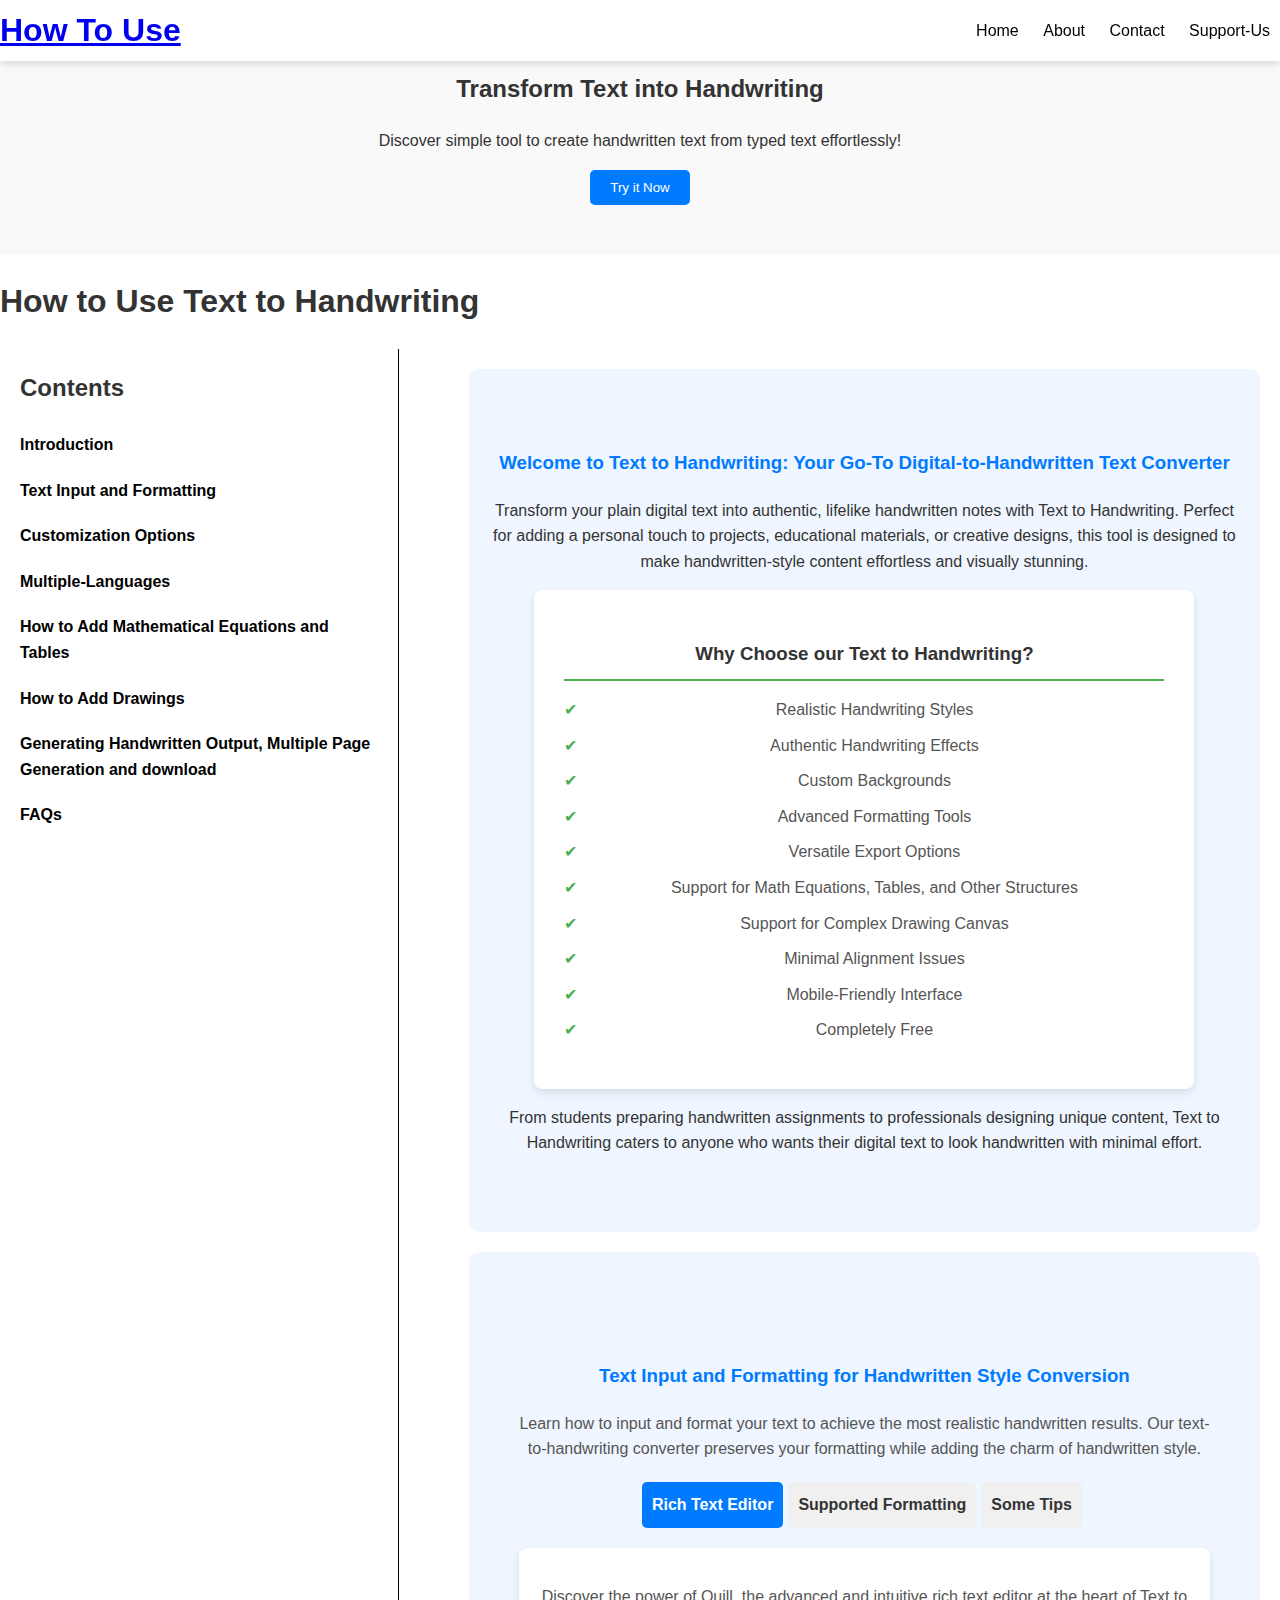
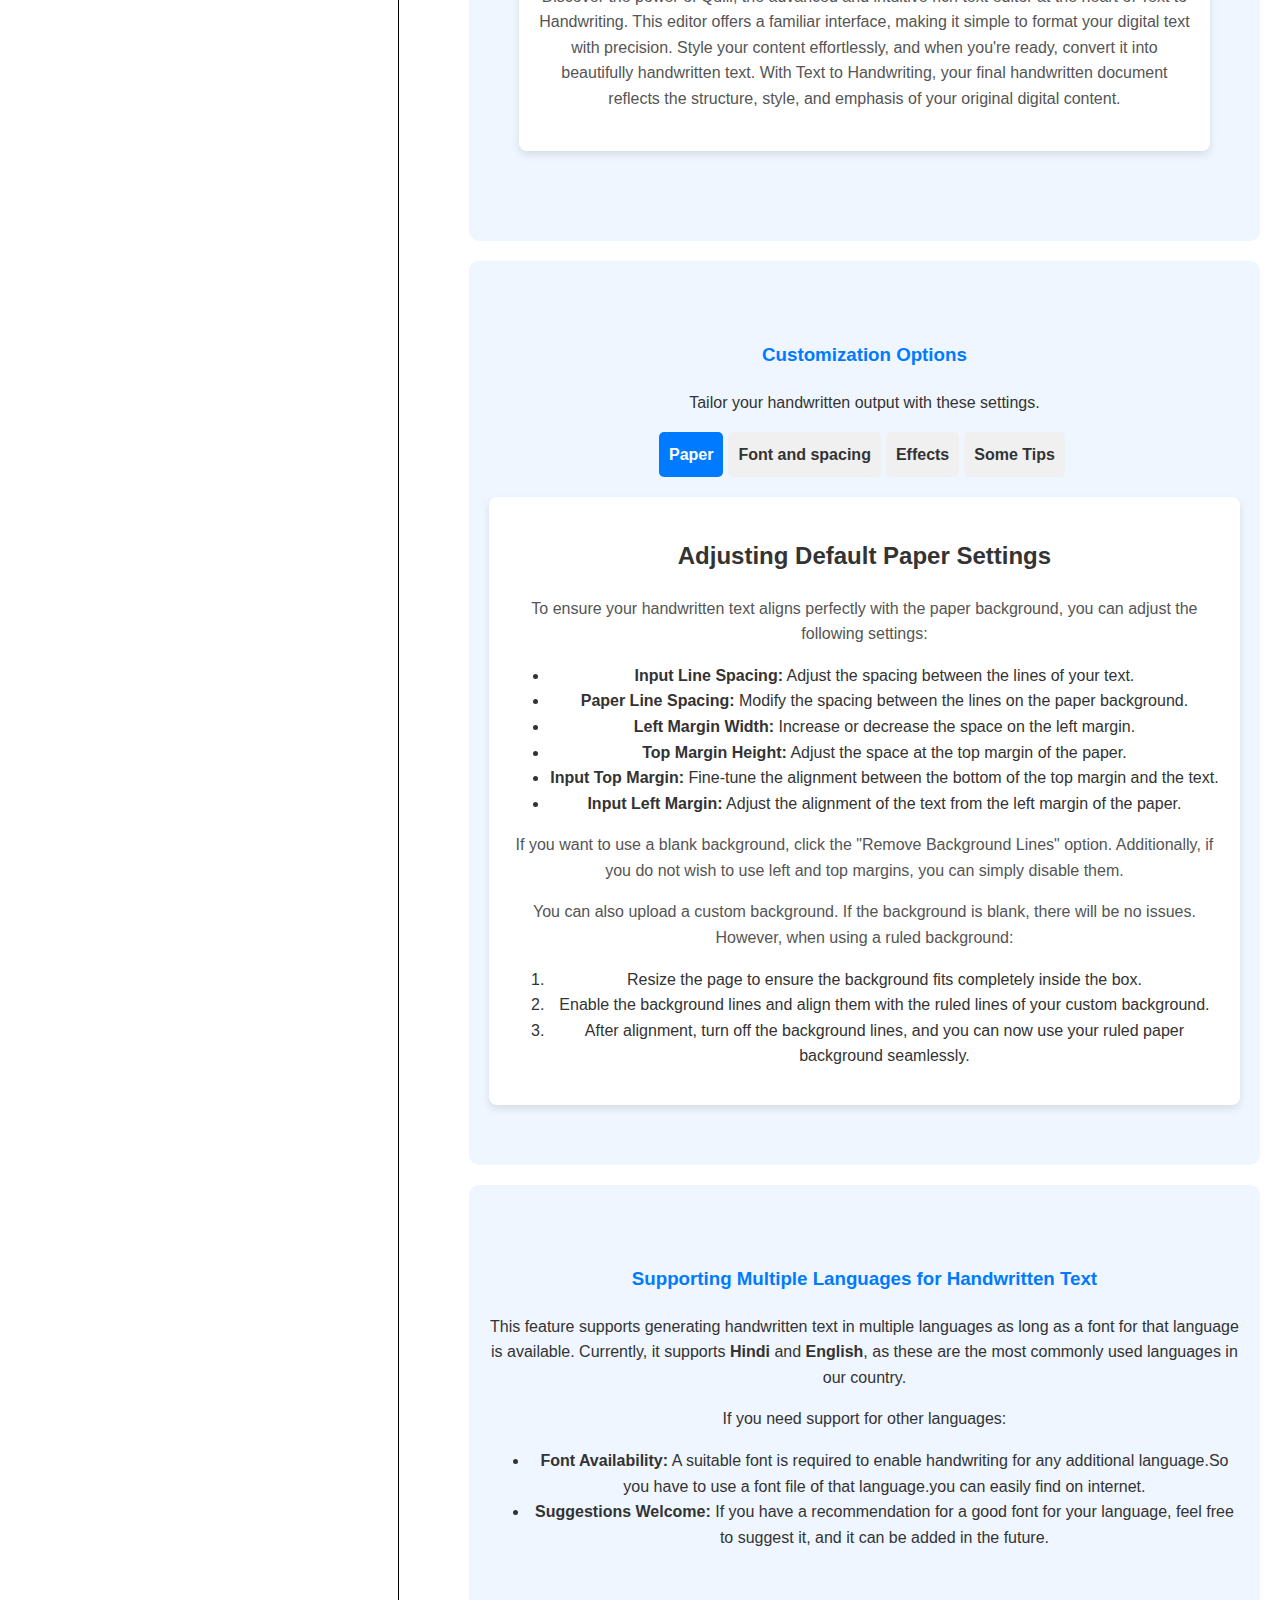
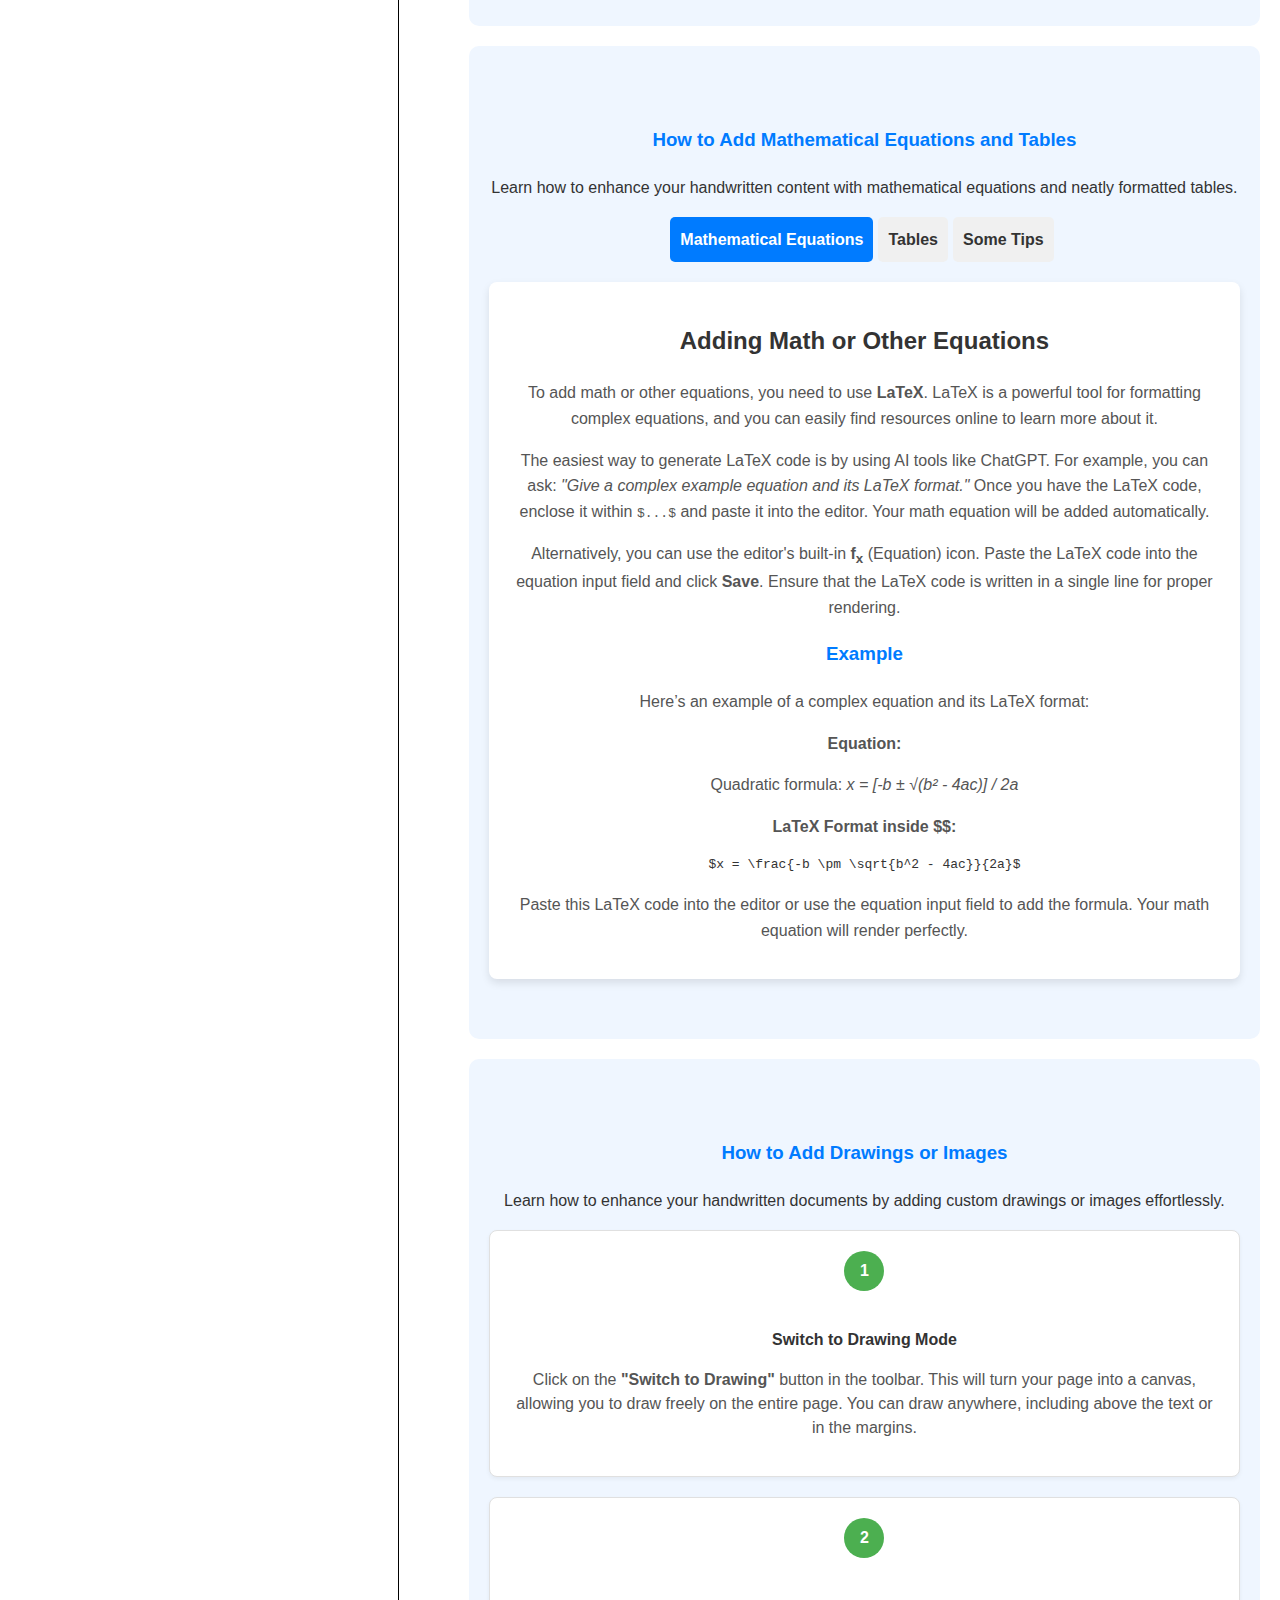
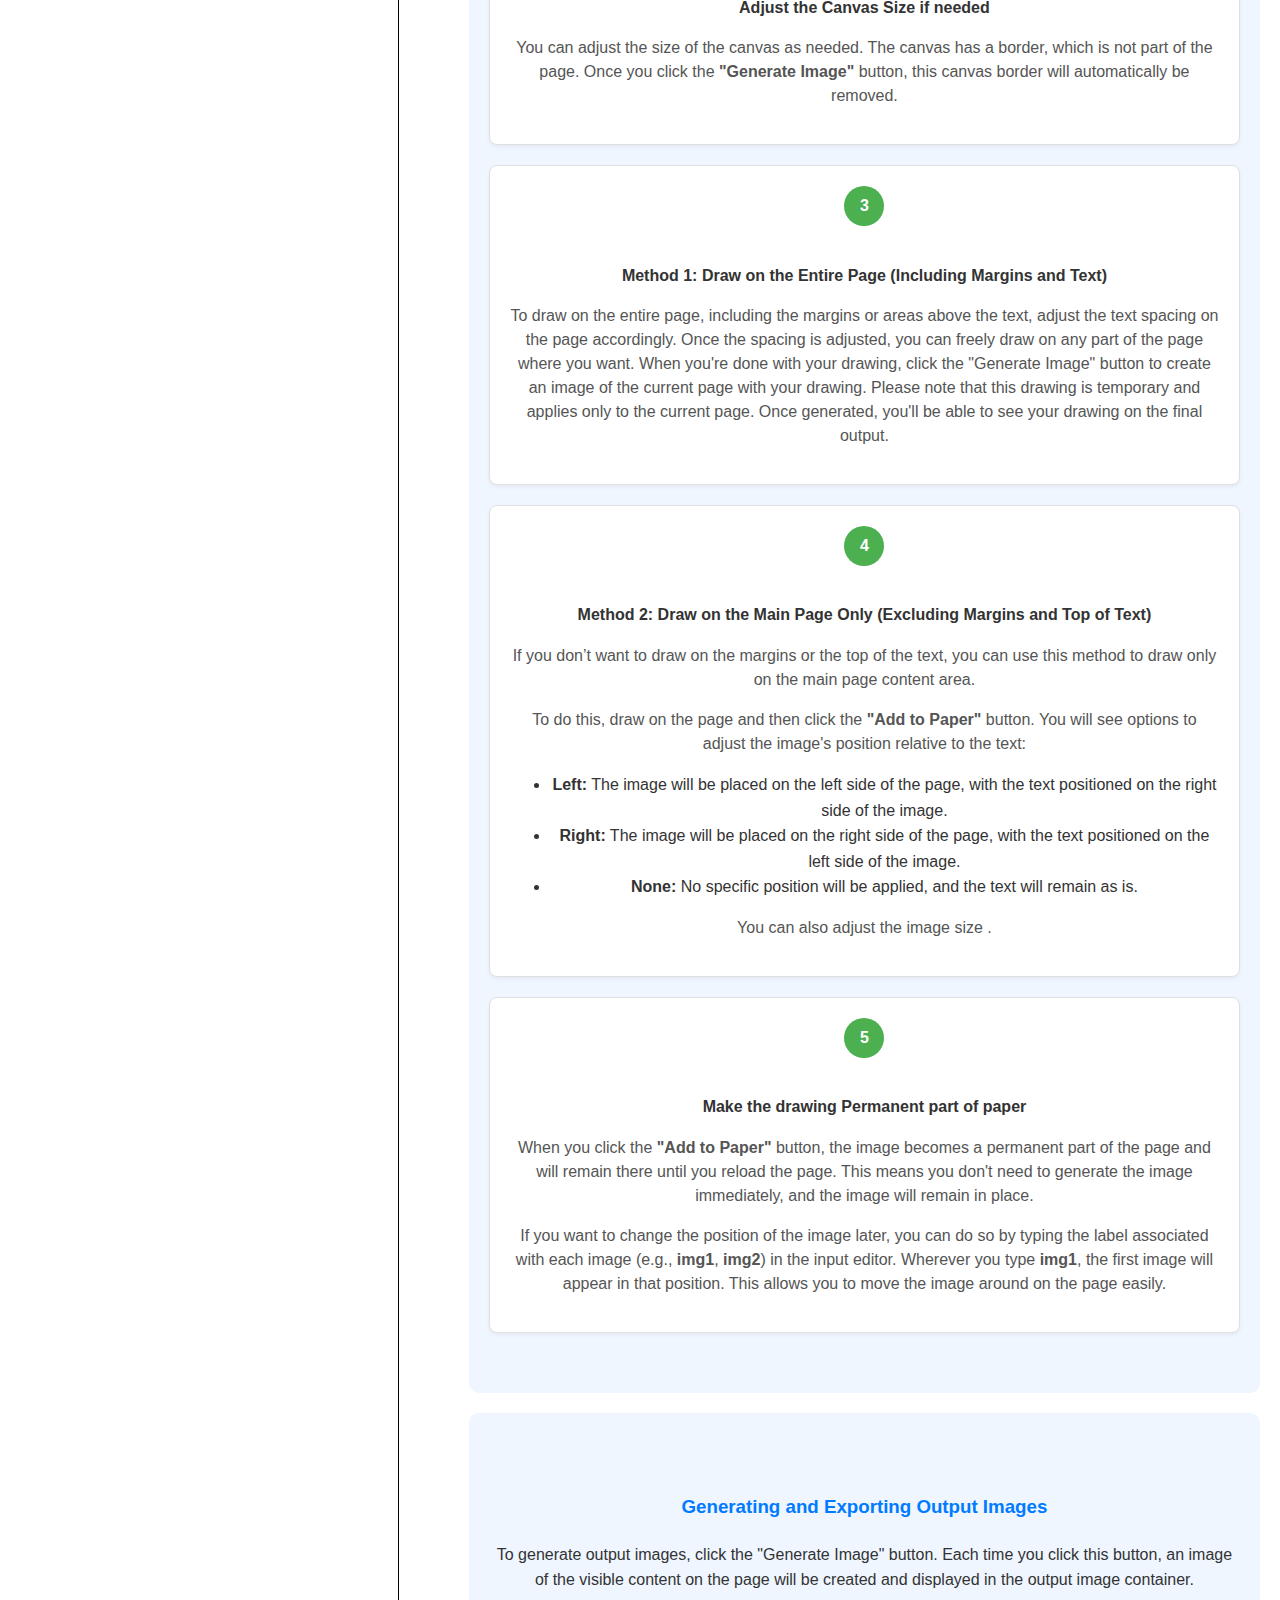
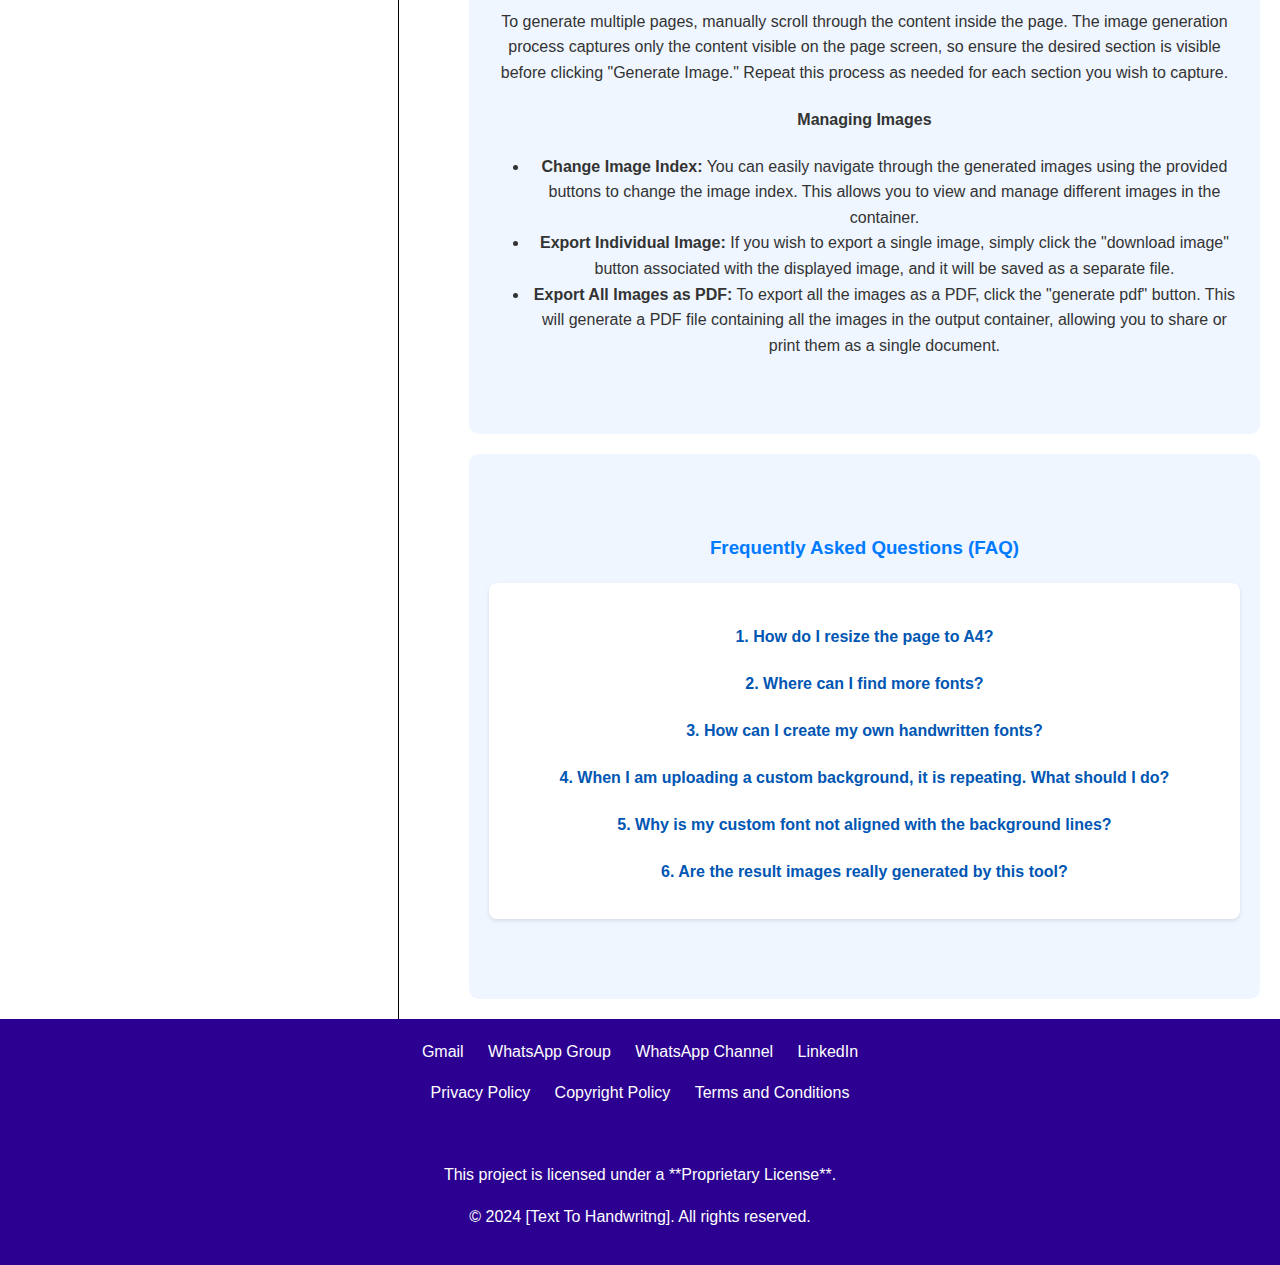
<file: Blog/index.html>
<!DOCTYPE html>
<html lang="en">
<head>

    <script async src="https://pagead2.googlesyndication.com/pagead/js/adsbygoogle.js?client=ca-pub-4703431616802452"
     crossorigin="anonymous"></script>
    
<script async src="https://www.googletagmanager.com/gtag/js?id=G-9N9V3HXNYT"></script>
<script>
    window.dataLayer = window.dataLayer || [];
    function gtag(){dataLayer.push(arguments);}

    
    gtag('consent', 'default', {
        'ad_storage': 'denied',
        'analytics_storage': 'denied',
        'ad_user_data': 'denied',
        'ad_personalization': 'denied'
    });

    gtag('js', new Date());

    
    gtag('config', 'G-9N9V3HXNYT');
</script>
  

    <meta charset="UTF-8">
    <meta name="viewport" content="width=device-width, initial-scale=1.0">
  
    
    <!-- Inline Style Tag for CSS -->
    <link rel="stylesheet" href="blog.css">



    <!-- Basic Meta Tags -->
    <meta name="google-adsense-account" content="ca-pub-4703431616802452">
<meta charset="UTF-8">
<meta http-equiv="X-UA-Compatible" content="IE=edge">
<meta name="viewport" content="width=device-width, initial-scale=1.0">
<meta name="theme-color" content="#09f">
<meta name="description" content="Transform text, complex math equations, and diagrams into realistic handwriting! Perfect for assignments, supporting multiple languages and symbols for a personalized touch.">
<meta name="keywords" content="how to use text to handwriting, convert text to handwriting, text to handwriting tutorial, text to handwriting guide, convert text into handwriting, text to handwriting for assignments, how to make text look like handwriting, text to handwriting online tool, handwritten text conversion, convert text to handwritten notes online, how to change text to handwriting, step-by-step guide to text to handwriting, convert text to realistic handwriting, text to handwriting tutorial free, text to handwriting app, free text to handwriting converter, text to handwriting converter tool, converting text to handwritten style, text to handwriting assignment help, text to handwritten notes online, easy text to handwriting, text to handwriting online guide, learn how to convert text to handwriting">

<meta name="mobile-web-app-capable" content="yes">
<meta name="author" content="Mahipal Kumawat">
<meta name="copyright" content="Mahipal Kumawat">
<meta name="robots" content="follow">

<meta http-equiv="Cache-Control" content="no-cache, no-store, must-revalidate">
<meta http-equiv="Pragma" content="no-cache">
<meta http-equiv="Expires" content="0">

<!-- Open Graph Meta Tags for Social Media Sharing -->
<meta property="og:type" content="website">
<meta property="og:title" content="How to Use Text to Handwriting">
<meta property="og:url" content="https://mahipal123456.github.io/Text-To-Handwriting/">
<meta property="og:description" content="Transform text, complex math equations, and diagrams into realistic handwriting! Perfect for assignments, supporting multiple languages and symbols for a personalized touch.">
<meta property="og:site_name" content="Text to Handwriting">
<meta property="og:image" content="preview_image.png">
<meta property="og:image:width" content="600">
<meta property="og:image:height" content="337">

<!-- Favicon Links -->
<link rel="apple-touch-icon" sizes="180x180" href="favicon_io/apple-touch-icon.png">
<link rel="icon" type="image/png" sizes="32x32" href="favicon_io/favicon-32x32.png">
<link rel="icon" type="image/png" sizes="16x16" href="favicon_io/favicon-16x16.png">
<link rel="manifest" href="favicon_io/site.webmanifest">

<!-- Title -->
<title>How to Use Text to Handwriting </title>

</head>

<body>

<!-- Header Section -->
<header>
    <div class="header-container">
        <a href="/Blog/">
            <h1 class="logo">How To Use</h1>
        </a>
        
        <nav class="navbar">
            <a href="../">Home</a>
            <a href="../#About">About</a>
        
            <a href="../#Contact">Contact</a>
            <a href="../#support">Support-Us</a>
        </nav>
        <div class="menu-icon" onclick="toggleMenu()">☰</div>
    </div>
</header>


<!-- weblink Section -->
<section class="weblink">
    <h2>Transform Text into Handwriting</h2>
    <p>Discover simple tool to create handwritten text from typed text effortlessly!</p>
    <button class="cta-button" onclick="window.location.href='../'">Try it Now</button>
</section>

<!-- Main Content Section -->
<h1>How to Use Text to Handwriting</h1>
<main class="content-container">
    
    <div class="sidebar">
        <h2>Contents</h2>
        <a href="#intro">Introduction</a>
        <a href="#textformat">Text Input and Formatting</a>
        <a href="#costomize">Customization Options</a>
        <a href="#multi-language-support">Multiple-Languages</a>
        
        <a href="#mathtable">How to Add Mathematical Equations and Tables</a>
        <a href="#drawing">How to Add Drawings</a>
        <a href="#generate-output-images">Generating Handwritten Output, Multiple Page Generation and download</a>
        
       
        
        <!-- <a href="#comparison">Comparison of Tools</a> -->
        <a href="#faqs">FAQs</a>
    </div>
    

    <!-- Blog Post Content -->
    <article class="blog-post">
        <!-- Introduction Page -->
        <section id="intro" class="page-content">
            <h3>Welcome to Text to Handwriting: Your Go-To Digital-to-Handwritten Text Converter</h3>
            <p>Transform your plain digital text into authentic, lifelike handwritten notes with Text to Handwriting. Perfect for adding a personal touch to projects, educational materials, or creative designs, this tool is designed to make handwritten-style content effortless and visually stunning.</p>
            <div id="why-us">
                <h3>Why Choose our Text to Handwriting?</h3>
                <ul>
                    <li>Realistic Handwriting Styles</li>
                    <li>Authentic Handwriting Effects</li>
                    <li>Custom Backgrounds</li>
                    <li>Advanced Formatting Tools</li>
                    <li>Versatile Export Options</li>
                    <li>Support for Math Equations, Tables, and Other Structures</li>
                    <li>Support for Complex Drawing Canvas</li>
                    <li>Minimal Alignment Issues</li>
                    <li>Mobile-Friendly Interface</li>
                    <li>Completely Free</li>
                </ul>
                
            </div>
            <p>From students preparing handwritten assignments to professionals designing unique content, Text to Handwriting caters to anyone who wants their digital text to look handwritten with minimal effort.</p>
            
        </section>

        <!-- Text Input and Formatting Section -->
<section id="textformat" class="page-content">
    <div id="text-input-formatting">
        <h3>Text Input and Formatting for Handwritten Style Conversion</h3>
        <p>Learn how to input and format your text to achieve the most realistic handwritten results. Our text-to-handwriting converter preserves your formatting while adding the charm of handwritten style.</p>
        
        <div class="tabs">
            <ul>
                <li class="active" id="tab-rich-text-editor">Rich Text Editor</li>
                <li id="tab-supported-formatting">Supported Formatting</li>
                <li id="tab-preparation-tips">Some Tips</li>
            </ul>
        </div>
    
        <div class="tab-content">
            <div class="tab-pane active" id="content-rich-text-editor">
                <p>Discover the power of Quill, the advanced and intuitive rich text editor at the heart of Text to Handwriting. This editor offers a familiar interface, making it simple to format your digital text with precision. Style your content effortlessly, and when you're ready, convert it into beautifully handwritten text. With Text to Handwriting, your final handwritten document reflects the structure, style, and emphasis of your original digital content.</p>
            </div>
            <div class="tab-pane" id="content-supported-formatting">
                <p>
                    Our handwriting generator supports a wide range of HTML elements, text styles, and math equations to create authentic-looking handwritten documents:
                  </p>
                  <ul>
                    <li>Paragraphs and line breaks</li>
                    <li>Headings </li>
                    <li>Bold, italic, underline, and strikethrough text</li>
                    <li>Font colors and highlight font </li>
                    <li>Tables with customizable cells</li>
                    <li>Ordered and unordered lists</li>
                    <li>Text alignment (left, center, right, justify)</li>
                    <li>Superscript and subscript</li>
                    <li>Math equations (powered by LaTeX or MathML)</li>
                  </ul>
                  <p>
                    Text to Handwriting accurately transforms these elements into a natural, handwritten appearance, ensuring your formatting, layout, and even mathematical expressions are perfectly preserved.
                  </p>
            </div>
            <div class="tab-pane" id="content-preparation-tips">
                <h2>Using the Editor Effectively</h2>
                <p>
                    When you paste text into the editor, it may retain the copied styles from the source. If you prefer plain text, simply select the pasted content and click the 
                    <strong><i>T<sub>x</sub></i></strong> (Remove Formatting) icon. This will strip the text of any styling, leaving it plain.
                </p>
                <p>
                    If you want to use different font sizes, you can easily adjust them using the editor tools. However, if you are working with ruled paper, avoid using multiple font sizes as this may cause alignment issues. To prevent such problems, consider using a blank background instead of ruled paper.
                </p>
            </div>
            
        </div>
    </div>
</section>

<!-- Customization Options Section -->
<section id="costomize" class="page-content">
    <div id="customization-options">
        <h3>Customization Options</h3>
        <p>Tailor your handwritten output with these settings.</p>
    
        <div class="tabs">
            <ul>
                <li class="active" id="tab-paper">Paper</li>
                <li id="tab-font">Font and spacing</li>
                <li id="tab-effects">Effects</li>
                <li id="tab-general">Some Tips</li>
            </ul>
        </div>
    
        <div class="tab-content">
            <div class="tab-pane active" id="content-paper">
                <h2>Adjusting Default Paper Settings</h2>
                <p>
                    To ensure your handwritten text aligns perfectly with the paper background, you can adjust the following settings:
                </p>
                <ul>
                    <li><strong>Input Line Spacing:</strong> Adjust the spacing between the lines of your text.</li>
                    <li><strong>Paper Line Spacing:</strong> Modify the spacing between the lines on the paper background.</li>
                    <li><strong>Left Margin Width:</strong> Increase or decrease the space on the left margin.</li>
                    <li><strong>Top Margin Height:</strong> Adjust the space at the top margin of the paper.</li>
                    <li><strong>Input Top Margin:</strong> Fine-tune the alignment between the bottom of the top margin and the text.</li>
                    <li><strong>Input Left Margin:</strong> Adjust the alignment of the text from the left margin of the paper.</li>
                </ul>
                <p>
                    If you want to use a blank background, click the "Remove Background Lines" option. Additionally, if you do not wish to use left and top margins, you can simply disable them.
                </p>
                <p>
                    You can also upload a custom background. If the background is blank, there will be no issues. However, when using a ruled background:
                </p>
                <ol>
                    <li>Resize the page to ensure the background fits completely inside the box.</li>
                    <li>Enable the background lines and align them with the ruled lines of your custom background.</li>
                    <li>After alignment, turn off the background lines, and you can now use your ruled paper background seamlessly.</li>
                </ol>
            </div>
            <div class="tab-pane" id="content-font">
                <h2>Font and Text Adjustments</h2>
                <p>
                    You can easily adjust the font size of your text using the <strong>Font Size</strong> option. Additionally, you can change the font size of specific parts of the text using the editor.
                </p>
                <p>
                    The editor also allows you to customize the appearance of your text. You can:
                </p>
                <ul>
                    <li><strong>Change the color</strong> of the font to match your preferences.</li>
                    <li><strong>Highlight</strong> text to make it stand out.</li>
                    <li><strong>Apply formatting</strong> like <strong>bold</strong>, <em>italic</em>, and other styles as needed.</li>
                </ul>
                <p>
                    Additionally, you can adjust <strong>letter spacing</strong>, <strong>word spacing</strong>, and other spacing options to fine-tune the appearance of your text.
                </p>
            </div>
            <div class="tab-pane" id="content-effects">
                <h2>Shadow Effect Adjustment</h2>
                <p>
                    You can easily turn the shadow effect on or off according to your preference. Simply toggle the setting to apply or remove the shadow effect from your text.
                </p>
            </div>
            <div class="tab-pane" id="content-general">
                <p>
                    When adjusting the spacing, ensure that the <strong>input line spacing</strong> and <strong>paper line spacing</strong> are either the same or in a proper ratio to each other. This ensures that the text aligns properly with the paper lines.
                  </p>
                  <p>
                    It is not recommended to use different font sizes when working with ruled paper, as this may cause alignment issues and disrupt the overall appearance.
                  </p>
                  <p>
                    To style text in the left and top margins where only plain text is allowed, first apply all desired styling, such as color changes, formatting, or layout adjustments, in the main container. Once the text is styled as needed, you can copy the styled version from the main container and then paste  into the margins. This ensures that the text is visually aligned with your intended design while adhering to the plain-text restrictions in the margins.
                  </p>
            </div>
        </div>
    </div>
</section>



<section id="multi-language-support" class="page-content">
    <h3>Supporting Multiple Languages for Handwritten Text</h3>
    <p>This feature supports generating handwritten text in multiple languages as long as a font for that language is available. Currently, it supports <strong>Hindi</strong> and <strong>English</strong>, as these are the most commonly used languages in our country.</p>

    <p>If you need support for other languages:</p>
    <ul>
        <li><strong>Font Availability:</strong> A suitable font is required to enable handwriting for any additional language.So you have to use a font file of that language.you can easily find on internet.</li>
        <li><strong>Suggestions Welcome:</strong> If you have a recommendation for a good font for your language, feel free to suggest it, and it can be added in the future.</li>
    </ul>
</section>


<!-- Math and Tables Section -->
<section id="mathtable" class="page-content">
    <div id="math-and-tables">
        <h3>How to Add Mathematical Equations and Tables</h3>
        <p>Learn how to enhance your handwritten content with mathematical equations and neatly formatted tables.</p>
    
        <div class="tabs">
            <ul>
                <li class="active" id="tab-equations">Mathematical Equations</li>
                <li id="tab-tables">Tables</li>
                <li id="tab-tips">Some Tips</li> <!-- Added Tips Tab -->
            </ul>
        </div>
    
        <div class="tab-content">
            <div class="tab-pane active" id="content-equations">
                <h2>Adding Math or Other Equations</h2>
                <p>
                    To add math or other equations, you need to use <strong>LaTeX</strong>. LaTeX is a powerful tool for formatting complex equations, and you can easily find resources online to learn more about it.
                </p>
                <p>
                    The easiest way to generate LaTeX code is by using AI tools like ChatGPT. For example, you can ask: 
                    <em>"Give a complex example equation and its LaTeX format."</em> Once you have the LaTeX code, enclose it within <code>$...$</code> and paste it into the editor. Your math equation will be added automatically.
                </p>
                <p>
                    Alternatively, you can use the editor's built-in <strong>f<sub>x</sub></strong> (Equation) icon. Paste the LaTeX code into the equation input field and click <strong>Save</strong>. Ensure that the LaTeX code is written in a single line for proper rendering.
                </p>
                <h3>Example</h3>
                <p>Here’s an example of a complex equation and its LaTeX format:</p>
                <p><strong>Equation:</strong></p>
                <p>
                    Quadratic formula: <em>x = [-b ± √(b² - 4ac)] / 2a</em>
                </p>
                <p><strong>LaTeX Format inside $$:</strong></p>
                <pre><code>$x = \frac{-b \pm \sqrt{b^2 - 4ac}}{2a}$</code></pre>
                <p>
                    Paste this LaTeX code into the editor or use the equation input field to add the formula. Your math equation will render perfectly.
                </p>
            </div>
            <div class="tab-pane" id="content-tables">
                <div class="latex-table-tips">
                    <h2>Adding Tables with LaTeX (KaTeX Supported)</h2>
                    <p>
                      Similar to adding math equations, you can also add tables using LaTeX (KaTeX supported). LaTeX tables provide a structured and professional way to display data in your document.
                    </p>
                    <p>
                      Follow these steps to add a table using LaTeX:
                    </p>
                    <ol>
                      <li>Write your LaTeX table code as usual, but ensure it’s in a single line to avoid rendering issues.</li>
                      <li>Enclose the LaTeX code with <code>$</code> at the beginning and end of the code.</li>
                      <li>Paste the LaTeX code into the editor to render the table properly.</li>
                    </ol>
                    <p><strong>Example:</strong></p>
                    <p>
                      A simple 2x2 table in LaTeX format:
                    </p>
                    <p><strong>LaTeX Format for the Table (Single Line):</strong></p>
                    <pre><code>
                  $ \begin{array}{|c|c|} \hline a & b \\ \hline 1 & 2 \\ \hline 3 & 4 \\ \hline \end{array} $
                    </code></pre>
                    <p>
                      Once the LaTeX code is in a single line and enclosed in <code>$</code>, paste it into the editor. The table will be rendered as a neat, formatted structure.
                    </p>
                    <p>
                      To create more complex tables, simply extend the LaTeX code with additional rows and columns. LaTeX tables offer various options for alignment and customization.
                    </p>
                  </div>
                  
            </div>

            <div class="tab-pane" id="content-tips">
                <h2>Math and Table Tips</h2>
                <p>Here are some helpful tips for working with LaTeX equations and tables:</p>
                <ul>
                    <li><strong>Ensure Single Line for LaTeX:</strong> Always write LaTeX code for equations and tables in a single line. This helps avoid formatting issues in the editor.</li>
                    <li><strong>Use $ for Inline Equations:</strong> To display an equation within a paragraph, enclose the LaTeX code in <code>$...$</code>.</li>
                    <li><strong>Avoid Using Ruled Paper:</strong> When inserting tables or equations, it's recommended not to use ruled paper, as it can create alignment issues. A blank background is better for these elements.</li>
                    <li><strong>Tables can be Nested:</strong> You can create nested tables by placing one table inside another. Just ensure that your LaTeX code remains properly structured.</li>
                    <li><strong>Preview Before Finalizing:</strong> Always preview your LaTeX equations and tables before generating the final handwritten document to ensure the formatting is correct.</li>
                </ul>
                <p><strong>Important Note:</strong></p>
                <p>
                You cannot directly edit LaTeX elements like equations or tables using the editor. To change LaTeX elements, such as adjusting the font color, bold, etc., you must modify the LaTeX code itself. The editor allows changes to visual styles (like font size, background, etc.), but the LaTeX content must be modified through LaTeX code directly.
                </p>
            </div>
        </div>
    </div>
</section>

        <!-- How to Add Drawings Page -->
        <section id="drawing" class="page-content">
            
                
                    <h3>How to Add Drawings or Images</h3>
                    <p>Learn how to enhance your handwritten documents by adding custom drawings or images effortlessly.</p>
                
                
                <div class="drawing-steps">
                    <div class="step-box">
                        <span class="step-number">1</span>
                        <h4>Switch to Drawing Mode</h4>
                        <p>Click on the <strong>"Switch to Drawing"</strong> button in the toolbar. This will turn your page into a canvas, allowing you to draw freely on the entire page. You can draw anywhere, including above the text or in the margins.</p>
                    </div>
                
                    <div class="step-box">
                        <span class="step-number">2</span>
                        <h4>Adjust the Canvas Size if needed</h4>
                        <p>You can adjust the size of the canvas as needed. The canvas has a border, which is not part of the page. Once you click the <strong>"Generate Image"</strong> button, this canvas border will automatically be removed.</p>
                    </div>
                
                    <div class="step-box">
                        <span class="step-number">3</span>
                        <h4>Method 1: Draw on the Entire Page (Including Margins and Text)</h4>
                        <p>To draw on the entire page, including the margins or areas above the text, adjust the text spacing on the page accordingly. Once the spacing is adjusted, you can freely draw on any part of the page where you want.

                            When you're done with your drawing, click the "Generate Image" button to create an image of the current page with your drawing. Please note that this drawing is temporary and applies only to the current page. Once generated, you'll be able to see your drawing on the final output.</p>
                    </div>
                
                    <div class="step-box">
                        <span class="step-number">4</span>
                        <h4>Method 2: Draw on the Main Page Only (Excluding Margins and Top of Text)</h4>
                        <p>If you don’t want to draw on the margins or the top of the text, you can use this method to draw only on the main page content area.</p>
                        <p>To do this, draw on the page and then click the <strong>"Add to Paper"</strong> button. You will see options to adjust the image's position relative to the text:</p>
                        <ul>
                            <li><strong>Left:</strong> The image will be placed on the left side of the page, with the text positioned on the right side of the image.</li>
                            <li><strong>Right:</strong> The image will be placed on the right side of the page, with the text positioned on the left side of the image.</li>
                            <li><strong>None:</strong> No specific position will be applied, and the text will remain as is.</li>
                        </ul>
                        <p>You can also adjust the image size .</p>
                    </div>
                
                    <div class="step-box">
                        <span class="step-number">5</span>
                        <h4>Make the drawing  Permanent part of paper</h4>
                        <p>When you click the <strong>"Add to Paper"</strong> button, the image becomes a permanent part of the page and will remain there until you reload the page. This means you don't need to generate the image immediately, and the image will remain in place.</p>
                        <p>If you want to change the position of the image later, you can do so by typing the label associated with each image (e.g., <strong>img1</strong>, <strong>img2</strong>) in the input editor. Wherever you type <strong>img1</strong>, the first image will appear in that position. This allows you to move the image around on the page easily.</p>
                    </div>
                </div>
                
            

        </section>

        <!-- Generating Handwritten Output Page -->
        <section id="generate-output-images" class="page-content">
            <h3>Generating and Exporting Output Images</h3>
            <p>To generate output images, click the "Generate Image" button. Each time you click this button, an image of the visible content on the page will be created and displayed in the output image container.</p>
        
            <p>To generate multiple pages, manually scroll through the content inside the page. The image generation process captures only the content visible on the page screen, so ensure the desired section is visible before clicking "Generate Image." Repeat this process as needed for each section you wish to capture.</p>
        
            <h4>Managing Images</h4>
            <ul>
                <li><strong>Change Image Index:</strong> You can easily navigate through the generated images using the provided buttons to change the image index. This allows you to view and manage different images in the container.</li>
                <li><strong>Export Individual Image:</strong> If you wish to export a single image, simply click the "download image" button associated with the displayed image, and it will be saved as a separate file.</li>
                <li><strong>Export All Images as PDF:</strong> To export all the images as a PDF, click the "generate pdf" button. This will generate a PDF file containing all the images in the output container, allowing you to share or print them as a single document.</li>
            </ul>
        
            
           
        </section>
        

       
        <!-- Comparison of Tools -->
        <!-- <section id="comparison" class="page-content">
            <h3>Comparison of Top Tools</h3>
            <table>
                <tr>
                    <th>Tool</th>
                    <th>Features</th>
                    <th>Ease of Use</th>
                    <th>Pricing</th>
                </tr>
                <tr>
                    <td>Tool A</td>
                    <td>Basic fonts, easy to use</td>
                    <td>⭐⭐⭐⭐</td>
                    <td>Free</td>
                </tr>
                <tr>
                    <td>Tool B</td>
                    <td>Advanced customization</td>
                    <td>⭐⭐⭐</td>
                    <td>Paid</td>
                </tr>
            </table>
        </section> -->
        <section id="faqs" class="page-content">
            <h3>Frequently Asked Questions (FAQ)</h3>
            <div class="faq-section">
                <div class="faq-item">
                    <h4>1. How do I resize the page to A4?</h4>
                    <p>The page is by default A4. However, on the screen, A4 does not mean the actual A4 size. It depends on how many lines of text you can create on that page. Its appearance defines its size. You can convert the page to any size using the resize option at the corners of the page.</p>
                </div>
                <div class="faq-item">
                    <h4>2. Where can I find more fonts?</h4>
                    <p>You can find more fonts at <a href="https://www.quantumenterprises.co.uk/handwriting-fonts/fontvault.htm" target="_blank">quantumenterprises font vault</a>. These fonts are only for personal use, so you can use them personally.</p>
                </div>
                
                <div class="faq-item">
                    <h4>3. How can I create my own handwritten fonts?</h4>
                    <p>There are many tools available on the internet. You can use any of them. For me, "High-Logic Font Creator" is the best tool. It is paid, but you can use its 30-day trial period, which is enough to create your font.</p>
                </div>
                <div class="faq-item">
                    <h4>4. When I am uploading a custom background, it is repeating. What should I do?</h4>
                    <p>To ensure that your background completely fills the page only once, you need to resize the page according to your background.</p>
                </div>
                <div class="faq-item">
                    <h4>5. Why is my custom font not aligned with the background lines?</h4>
                    <p>Every font has its own spacing and other properties, so you need to adjust the values according to that specific font.</p>
                </div>
                <div class="faq-item">
                    <h4>6. Are the result images really generated by this tool?</h4>
                    <p>Yes, and you can generate far better images than the default ones according to your needs.</p>
                </div>
                
            </div>
            
    </section>
    </article>

    

</main>
<div id="supportPopup">
    <button class="close-btn" style="display: none;" onclick="closePopup()">✖</button>
    <h2>🚀 Love This Site? Support Us! 💖</h2>
    <p>
      We give you premium features for free.
  Improving this site based on your feedback takes a lot of time and effort.
  Your support helps us keep working and making things better for you.
  Support now to make sure it stays free and amazing—for you and everyone else.
    </p>
    <button onclick="redirectToSupport()">Support Now ❤️</button>
    <div id="progressBar"></div>
  </div>
  
  
  <!-- Mini Popup (Bottom Right) -->
  <div id="miniSupportPopup" onclick="redirectToSupport()">
    ❤️ Enjoying this site? Click to support us!
  </div>
        
 <!-- Cookie Consent Banner -->
 <div id="cookie-banner">
    <p>We use cookies to enhance your browsing experience, analyze site traffic, and serve personalized content. By clicking 'Accept', you consent to our use of cookies. You can manage your preferences anytime.</p>
    <div id="cookie-buttons">
      <button class="cookie-btn accept-btn" onclick="acceptCookies()">Accept</button>
      <button class="cookie-btn deny-btn" onclick="denyCookies()">Deny</button>
    </div>
  </div>
  <button id="manage-cookies" style="display: none;" onclick="manageCookies()">Manage Cookies</button>
<!-- Footer Section -->
<footer id="footer" class="footer-container">
    <div class="footer-links">
        <a href="mailto:mahipalkumawat810@gmail.com" target="_blank" class="footer-link">Gmail</a>
        <a href="https://chat.whatsapp.com/HaMKaldMXf7IpZiy7EqUFi" target="_blank" class="footer-link">WhatsApp Group</a>
        <a href="https://whatsapp.com/channel/0029Va72X0FI7BeKpmvbvO0e" target="_blank" class="footer-link">WhatsApp Channel</a>
        <a href="https://www.linkedin.com/in/mahipalkumawat810" target="_blank" class="footer-link">LinkedIn</a>
    </div>
    <div class="footer-policies">
        <a href="../#privacy-policy" class="footer-link">Privacy Policy</a>
        <a href="../#copyright-policy" class="footer-link">Copyright Policy</a>
        <a href="../#terms_conditions" class="footer-link">Terms and Conditions</a>
    </div>
    <br>
    <p>This project is licensed under a **Proprietary License**.</p>
    <p class="footer-credit">© 2024 [Text To Handwritng]. All rights reserved.</p>
    
</footer>

</body>
</html>
<script src="blog.js"></script>
</file>
<file: Blog/blog.css>
/* Basic Styles */
body {
    font-family: -apple-system,BlinkMacSystemFont,Segoe UI,Roboto,Oxygen,Ubuntu,Cantarell,Fira Sans,Droid Sans,Helvetica Neue,sans-serif;

    line-height: 1.6;
    margin: 0;
    padding: 0;
    color: #333;
}

/* Header Styles */
/* header {
    background-color: #f4f4f4;
    padding: 10px 20px;
    border-bottom: 1px solid #ddd;
} */

.header-container {
    display: flex;
    justify-content: space-between;
    align-items: center;
    position: fixed;  /* Fix the header at the top */
    top: 0;           /* Place it at the top of the page */
    width: 100%;      /* Ensure it spans the full width */
    background-color: white;  /* Add background color for visibility */
    z-index: 1000;    /* Ensure it stays above other content */
    box-shadow: 0 4px 6px rgba(0, 0, 0, 0.1);
    padding-top: 5px;
    padding-bottom: 5px;
}

.logo {
    /* font-size: 1.5em; */
    font-weight: bold;
    margin: 0;
}

.navbar a {
    margin: 0 10px;
    text-decoration: none;
    color: #000000;
}
/* New Styles for Responsive Navbar */
.navbar a:hover {
    text-decoration: underline;
}
.menu-icon {
display: none; /* Hidden by default */
/* font-size: 1.8em; */
cursor: pointer;
}

/* Responsive Styles */
@media (max-width: 768px) {
.navbar {
display: none; /* Hide navbar by default */
flex-direction: column;
position: absolute;
top: 60px; /* Adjust based on header height */
right: 10px;
background-color: white;
padding: 10px;
box-shadow: 0 2px 5px rgba(0, 0, 0, 0.2);
}

.navbar a {
margin: 10px 0;
}

.menu-icon {
display: block; /* Show the menu icon */
padding-right: 10px;
}
body{
  font-size: smaller;
}

}

/* weblink Section */
.weblink {
    text-align: center;
    padding: 50px 20px;
    background: #f9f9f9;
}

.cta-button {
    background-color: #007BFF;
    color: #fff;
    padding: 10px 20px;
    border: none;
    cursor: pointer;
    /* font-size: 1em; */
    border-radius: 5px;
}
.cta-button:hover {
    background: #0056b3;
  }

/* Main Content */
.content-container {
    display: flex;
    justify-content: center;
    gap: 50px;
}

.blog-post {
    
    width: 100%;
}

.blog-post img {
    max-width: 100%;
    height: auto;
    margin: 10px 0;
}

/* Footer */
.footer-container {
    background-color: #2c0191;
    color: #fff;
    text-align: center;
    padding: 20px 10px;
    font-family: Arial, sans-serif;
}

.footer-links, .footer-policies {
    margin-bottom: 15px;
}

.footer-link {
    color: #ffffff;
    margin: 0 10px;
    text-decoration: none;
    /* font-size: 16px; */
}

.footer-link:hover {
    text-decoration: underline;
}

.footer-credit {
    /* font-size: 14px; */
    margin-top: 10px;
    color: #ffffff;
}

.sidebar {
    border-right: 1px solid black;
    padding-right: 20px;
    padding-left: 20px;

}

/* Sidebar Links Styling */
.sidebar a {
    display: block;  /* Makes each link take up a full line */
    text-decoration: none;  /* Removes underline */
    color: #000;  /* Dark black color */
    font-weight: bold;  /* Makes text bold */
    margin: 10px 0;  /* Space between links */
    padding: 5px 0;  /* Padding for spacing around links */
}

/* Hover effect */
.sidebar a:hover {
    color: #007BFF;  /* Change color on hover */
}



/* Page Content Section */
.page-content {
background: #eff6ff; /* Light blue background to match the feature section */
padding: 60px 20px;
text-align: center;
margin-top: 40px;
border-radius: 10px;
margin: 20px;
}

.page-content h3 {
color: #007bff; /* Blue color for the heading */
/* font-size: 2rem; */
margin-bottom: 20px;
}

.page-content .page-description {
max-width: 800px;
margin: 0 auto;
}

.page-content .page-description p {
/* font-size: 1rem; */
color: #555;
line-height: 1.6;
margin-bottom: 20px;
}

.page-content button {
background: #007bff;
color: white;
border: none;
border-radius: 25px;
padding: 12px 20px;
/* font-size: 1rem; */
cursor: pointer;
transition: background 0.3s ease;
}

.page-content button:hover {
background: #0056b3;
}




#why-us {
background-color: #ffffff;
padding: 30px;
border-radius: 8px;
box-shadow: 0 4px 8px rgba(0, 0, 0, 0.1);
max-width: 600px;
margin: 0 auto;
font-family: 'Arial', sans-serif;
}

#why-us h3 {
/* font-size: 1.5rem; */
color: #333;
margin-bottom: 15px;
text-align: center;
font-weight: bold;
border-bottom: 2px solid #4CAF50;
padding-bottom: 10px;
}

#why-us ul {
list-style-type: none;
padding: 0;
}

#why-us ul li {
/* font-size: 1.1rem; */
color: #555;
padding-left: 20px;
position: relative;
margin-bottom: 10px;
}

#why-us ul li::before {
content: '✔';
color: #4CAF50;
position: absolute;
left: 0;
top: 0;
}


#text-input-formatting {
font-family: 'Arial', sans-serif;
max-width: 900px;
margin: 0 auto;
padding: 30px;
}

#text-input-formatting h2 {
/* font-size: 2rem; */
color: #333;
margin-bottom: 15px;
text-align: center;
}

#text-input-formatting p {
/* font-size: 1.1rem; */
color: #555;
margin-bottom: 20px;
}

.tabs {
display: flex;
justify-content: center;
margin-bottom: 20px;
}

.tabs ul {
list-style-type: none;
display: flex;
padding: 0;
margin: 0;
}

.tabs ul li {
padding: 10px ;
background-color: #f0f0f0;
margin-right: 5px;
cursor: pointer;
border-radius: 5px;
font-weight: bold;
display: flex;
align-items: center;
/* font-size: small; */
}

.tabs ul li.active {
background-color: #007BFF;
color: white;
}

.tab-content {
padding: 20px;
background-color: #ffffff;
border-radius: 8px;
box-shadow: 0 4px 8px rgba(0, 0, 0, 0.1);
}

.tab-pane {
display: none;
}

.tab-pane.active {
display: block;
}

.tab-pane p {
/* font-size: 1rem; */
color: #555;
line-height: 1.6;
}
/* #how-to-add-drawings {
font-family: 'Arial', sans-serif;
max-width: 1200px;
margin: 0 auto;
padding: 50px 20px;
background-color: #f9f9f9;
border-radius: 10px;
box-shadow: 0 4px 8px rgba(0, 0, 0, 0.1);
} */

.drawings-header h3 {
/* font-size: 2rem; */
color: #333;
text-align: center;
margin-bottom: 10px;
font-weight: bold;
}

.drawings-header p {
/* font-size: 1.1rem; */
color: #555;
text-align: center;
margin-bottom: 30px;
line-height: 1.6;
}

.drawing-steps {
display: grid;

gap: 20px;
}

.step-box {
background-color: #fff;
border: 1px solid #e0e0e0;
border-radius: 8px;
padding: 20px;
text-align: center;
box-shadow: 0 2px 4px rgba(0, 0, 0, 0.05);
transition: transform 0.3s, box-shadow 0.3s;
}

.step-box:hover {
transform: translateY(-5px);
box-shadow: 0 4px 10px rgba(0, 0, 0, 0.1);
}

.step-number {
display: inline-block;
background-color: #4CAF50;
color: white;
/* font-size: 1.2rem; */
font-weight: bold;
width: 40px;
height: 40px;
line-height: 40px;
border-radius: 50%;
margin-bottom: 15px;
}

.step-box h4 {
/* font-size: 1.2rem; */
color: #333;
margin-bottom: 10px;
font-weight: bold;
}

.step-box p {
/* font-size: 1rem; */
color: #555;
line-height: 1.5;
}


/* General FAQ Section Styles */
.faq-section {
background-color: #ffffff;
padding: 20px;
border-radius: 8px;
box-shadow: 0 2px 4px rgba(0, 0, 0, 0.1);
max-width: 800px;
margin: 20px auto;
font-family: Arial, sans-serif;

}

/* Section Title */
.faq-section h3 {
/* font-size: 24px; */
color: #333;
text-align: center;
margin-bottom: 20px;
}

/* Individual FAQ Item */
.faq-item {
margin-bottom: 15px;
}

/* FAQ Question Styling */
.faq-item h4 {
/* font-size: 18px; */
color: #0056b3;
margin-bottom: 8px;
cursor: pointer;
transition: color 0.3s ease;
}

.faq-item h4:hover {
color: #004494;
}

/* FAQ Answer Styling */
.faq-item p {
/* font-size: 16px; */
color: #555;
line-height: 1.6;
margin: 0;
display: none; /* Hidden by default */
}

/* FAQ Interaction Styles */
.faq-item.active p {
display: block; /* Show answer when active */
}


@media  (max-width: 900px) {

.content-container{
    display: block;
}
}
/* Main Support Popup */
#supportPopup {
    display: none;
    position: fixed;
    top: 50%;
    left: 50%;
    transform: translate(-50%, -50%);
    width: 90%;
    max-width: 500px;
    background: #ffeb3b;
    color: #000;
    padding: 20px;
    border-radius: 10px;
    box-shadow: 0 4px 10px rgba(0, 0, 0, 0.2);
    text-align: center;
    z-index: 9999;
    flex-direction: column;
    align-items: center;
  }
  
  #supportPopup button {
    background: #ff5722;
    color: white;
    border: none;
    padding: 10px 15px;
    cursor: pointer;
    border-radius: 5px;
    margin-top: 10px;
  }
  
  #supportPopup .close-btn {
    background: #000;
    color: white;
    border: none;
    padding: 5px 10px;
    cursor: pointer;
    border-radius: 5px;
    position: absolute;
    top: 5px;
    right: 10px;
  }
  
  /* Mini Popup */
  #miniSupportPopup {
    display: none;
    position: fixed;
    bottom: 20px;
    right: 20px;
    background: #ff5722;
    color: white;
    padding: 10px 15px;
    border-radius: 10px;
    box-shadow: 0 2px 5px rgba(0, 0, 0, 0.2);
    font-size: 14px;
    z-index: 9999;
    cursor: pointer;
    transition: all 0.3s ease-in-out;
  }
  
  #miniSupportPopup:hover {
    background: #e64a19;
  }
  
#cookie-banner {
    position: fixed;
    bottom: 100px;
    left: 50%;
    transform: translateX(-50%);
    background: #333;
    color: #fff;
    padding: 8px 15px;
    font-size: 14px;
    border-radius: 5px;
    display: none;
    align-items: center;
    justify-content: space-between;
    gap: 15px;
    font-size: smaller;
    box-shadow: 0 2px 10px rgba(0, 0, 0, 0.2);
    max-width: 90%;
    width: 90%;
  }
  
  #cookie-banner p {
    margin: 0;
    flex: 1;
  }
  
  #cookie-buttons {
    display: flex;
    gap: 10px;
  }
  
  /* Buttons */
  .cookie-btn {
    background: #007bff;
    color: #fff;
    border: none;
    padding: 6px 12px;
    font-size: 12px;
    border-radius: 3px;
    cursor: pointer;
    transition: background 0.3s;
  }
  
  .deny-btn {
    background: #777;
  }
  
  /* 💡 Mobile-Friendly Adjustments */
  @media (max-width: 480px) {
    #cookie-banner {
        flex-direction: column;
        text-align: center;
        gap: 10px;
        padding: 10px;
    }
  
    #cookie-buttons {
        width: 100%;
        justify-content: center;
    }
  
    .cookie-btn {
        width: 45%;
    }
    body{
      font-size: x-small;
    }

  }
  
  /* Hover Effect */
  .cookie-btn:hover {
    background: #0056b3;
    transform: scale(1.05);
  }
  
  .deny-btn {
    background: #777;
  }
  
  /* Hover Effect for Deny Button */
  .deny-btn:hover {
    background: #555;
    transform: scale(1.05);
  }
  #manage-cookies {
    position: fixed;
    bottom: 60px;
    right: 20px;
    padding: 8px 12px;
    background-color: #007bff;
    color: white;
    border: none;
    border-radius: 5px;
    cursor: pointer;
  }
  #progressBar {
    height: 5px;
    width: 100%;
    background: #eee;
    margin-top: 10px;
    border-radius: 5px;
    overflow: hidden;
    position: relative;
  }
  
  #progressBar::before {
    content: "";
    position: absolute;
    top: 0;
    left: 0; /* Important: makes sure it starts from the left */
    height: 100%;
    width: 0%;
    background: #ff69b4;
    animation: fillProgress 10s linear forwards;
  }
  
  
  @keyframes fillProgress {
    0% { width: 0%; }
    100% { width: 100%; }
  }
</file>
